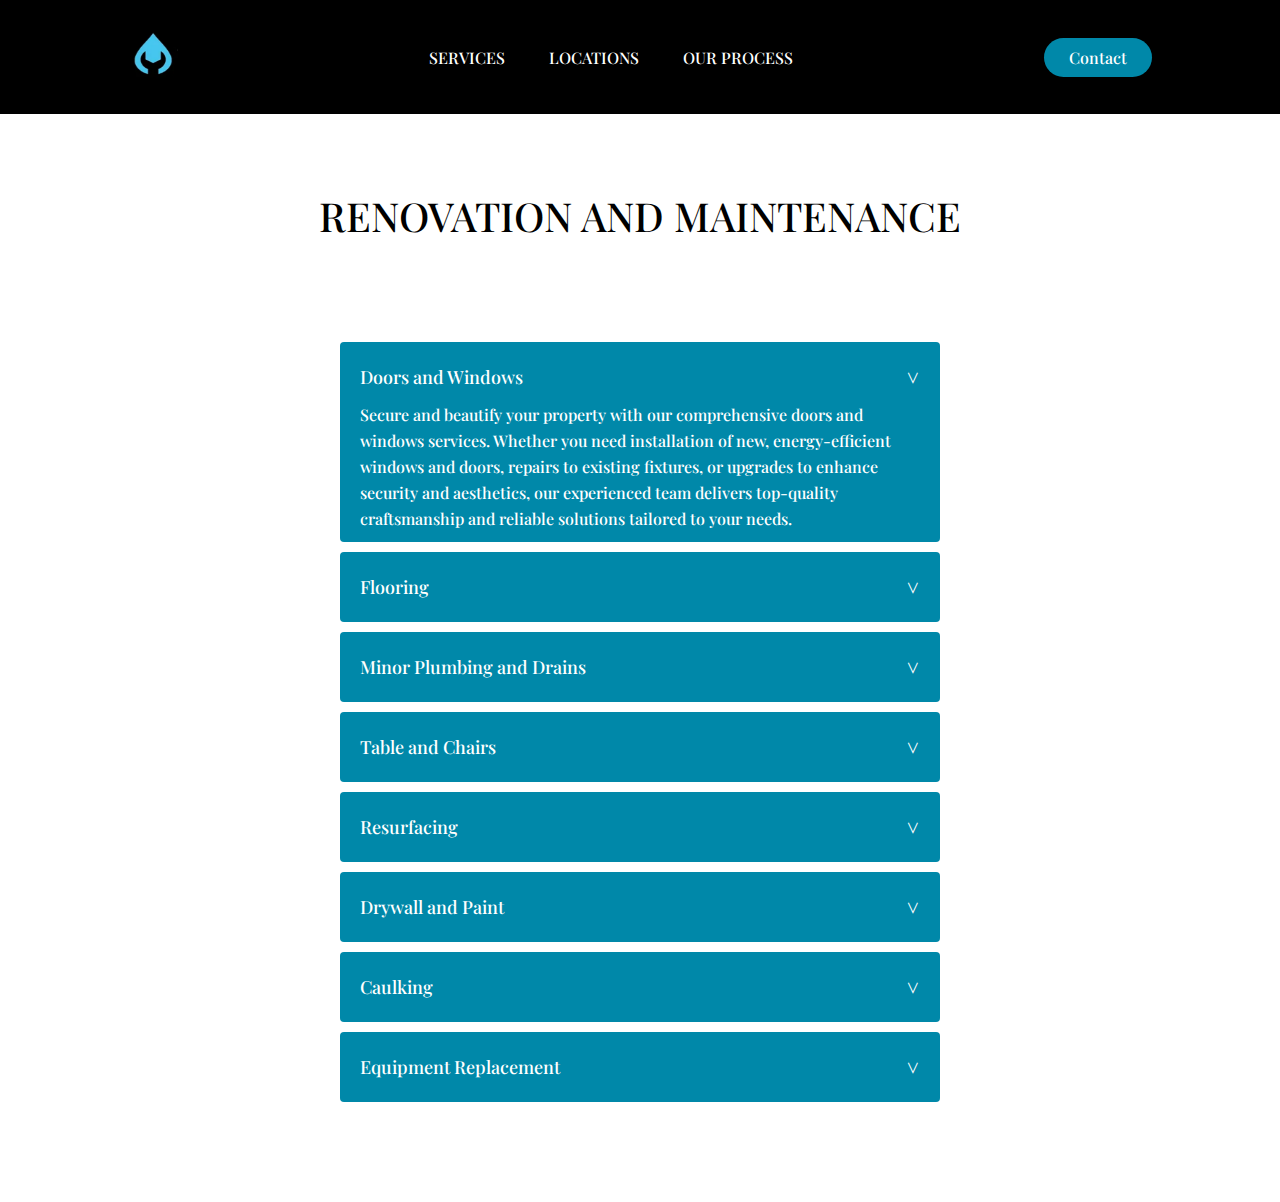
<file: services.html>
<!DOCTYPE html>
<html>
    <head>
        <meta charset="utf-8">
        <meta http-equiv="X-UA-Compatible" content="IE=edge">

        <title>On Time Restaurant Service</title>

        <meta name="description" content="">
        <meta name="viewport" content="width=device-width, initial-scale=1">
        <link rel="stylesheet" href="styles.css">
        <link rel="stylesheet" href="https://cdn.jsdelivr.net/npm/swiper@11/swiper-bundle.min.css">
        <link rel="stylesheet" href="https://cdnjs.cloudflare.com/ajax/libs/font-awesome/6.5.1/css/all.min.css">

</head>
<body>
    <header>
        <a href="index.html">
            <img class="logo" src="logo2.png" alt="logo">
        </a>
        <nav>
            <ul class="nav_links">
                
                <li><a href="services.html">SERVICES</a></li>
                <li><a href="index.html#location">LOCATIONS</a></li>
                <li><a href="index.html#process">OUR PROCESS</a></li>
            </ul>
        </nav>
        <a class="cta" href="index.html#contactInfoForm"><button>Contact</button></a>
    </header>
    

    <h1 class="servicesTitle">RENOVATION AND MAINTENANCE</h1>
    <div class="accordian">
       
        <ul id="accordianOption">
            <li>
                <label for="door">Doors and Windows <span>&#x3e;</span></label>
                <input type="radio" name="accordianthing" id="door" checked>
                <div class="content">
                    <p> Secure and beautify your property with our comprehensive doors and windows services. Whether you need installation of new, energy-efficient windows and doors, repairs to existing fixtures, or upgrades to enhance security and aesthetics, our experienced team delivers top-quality craftsmanship and reliable solutions tailored to your needs.</p>
                </div>
            </li>
            <li>
                <label for="flooring">Flooring<span>&#x3e;</span></label>
                <input type="radio" name="accordianthing" id="flooring" >
                <div class="content">
                    <p> Enhance the beauty and durability of your space with our expert flooring services. From hardwood floor installation to tile laying and repairs as well as trim installation and much more, we handle a wide range of flooring types. Our professionals ensure a seamless finish and meticulous attention to detail, transforming your interiors with precision and style.</p>
                </div>
            </li>
            <li>
                <label for="plumbing">Minor Plumbing and Drains<span>&#x3e;</span></label>
                <input type="radio" name="accordianthing" id="plumbing" >
                <div class="content">
                    <p> Experiencing leaks, drips, or clogs? We provides efficient minor plumbing repairs, including fixing faucets, unclogging drains, and replacing washers. Trust us for quick, reliable service that keeps your plumbing in perfect working order</p>
                </div>
            </li>
            
            <li>
                <label for="table">Table and Chairs<span>&#x3e;</span></label>
                <input type="radio" name="accordianthing" id="table" >
                <div class="content">
                    <p> Bring elegance and durability back to your furniture with our expert upholstery repair services. Specializing in painting and structural repairs, we meticulously address damage to frames and surfaces, ensuring each piece not only looks great but is also structurally sound. Trust our skilled team to enhance the longevity and appearance of your furniture with precision and care.</p>
                </div>
            </li>
            <li>
                <label for="resurfacing">Resurfacing<span>&#x3e;</span></label>
                <input type="radio" name="accordianthing" id="resurfacing" >
                <div class="content">
                    <p> Transform your surfaces and wood furnishings with our professional resurfacing and staining services. From countertops and cabinets to exquisite wood table staining, our experts deliver high-quality solutions that renew and enhance the appearance of your spaces. Utilizing the latest techniques and top-grade materials, we ensure a durable and beautiful finish that withstands the test of time. Elevate your interiors with our efficient and cost-effective resurfacing and wood staining services.</p>
                </div>
            </li>
            <li>
                <label for="drywall">Drywall and Paint<span>&#x3e;</span></label>
                <input type="radio" name="accordianthing" id="drywall" >
                <div class="content">
                    <p> Transform your interiors with our professional minor drywall installation and painting services. Specializing in small-scale drywall fitting, our team ensures seamless and smooth walls, ready for a vibrant new coat of paint. We offer expert color consultations and use only high-quality materials for both drywall and painting, ensuring durability and a flawless finish. Trust our skilled professionals to enhance your space with precision, efficiency, and style.</p>
                </div>
            </li>
            <li>
                <label for="caulking">Caulking<span>&#x3e;</span></label>
                <input type="radio" name="accordianthing" id="caulking" >
                <div class="content">
                    <p> Ensure your restaurant maintains top hygiene and efficiency standards with our professional caulking services. Our experts provide precise sealing for kitchens, bathrooms, bar areas, and dining spaces, preventing moisture and pest intrusion that can compromise your establishment. Ideal for enhancing both the durability and cleanliness of your environment, our caulking services help you meet health regulations and maintain a pristine appearance. Trust us for thorough, reliable caulking tailored to the unique needs of restaurants.</p>
                </div>
            </li>
            <li>
                <label for="fridge">Equipment Replacement<span>&#x3e;</span></label>
                <input type="radio" name="accordianthing" id="fridge" >
                <div class="content">
                    <p> Ensure your restaurant operates smoothly with our professional equipment replacement and repair services. Whether it's upgrading to the latest kitchen appliances, repairing existing cooking equipment, or installing state-of-the-art refrigeration systems, our experts guarantee seamless integration and minimal operational disruption. We specialize in both sourcing high-quality, durable equipment and providing meticulous repairs, tailored to the unique needs of your culinary environment. Trust us to maintain and enhance your operational capabilities with efficient, reliable equipment solutions.</p>
                </div>
            </li>

        </ul>
    </div>
    <script>
        document.addEventListener('DOMContentLoaded', function() {
            const locationLink = document.querySelector('a[href="#location"]');
            locationLink.addEventListener('click', scrollToSection);

            const processLink = document.querySelector('a[href="#process"]');
            processLink.addEventListener('click', scrollToSection);

            function scrollToSection(event) {
                event.preventDefault();
                const targetId = this.getAttribute('href').substring(1);
                const targetElement = document.getElementById(targetId);
                if (targetElement){
                    targetElement.scrollIntoView({behaviou:'smooth'});
                }
            }
        });
    </script>
</body>
</file>
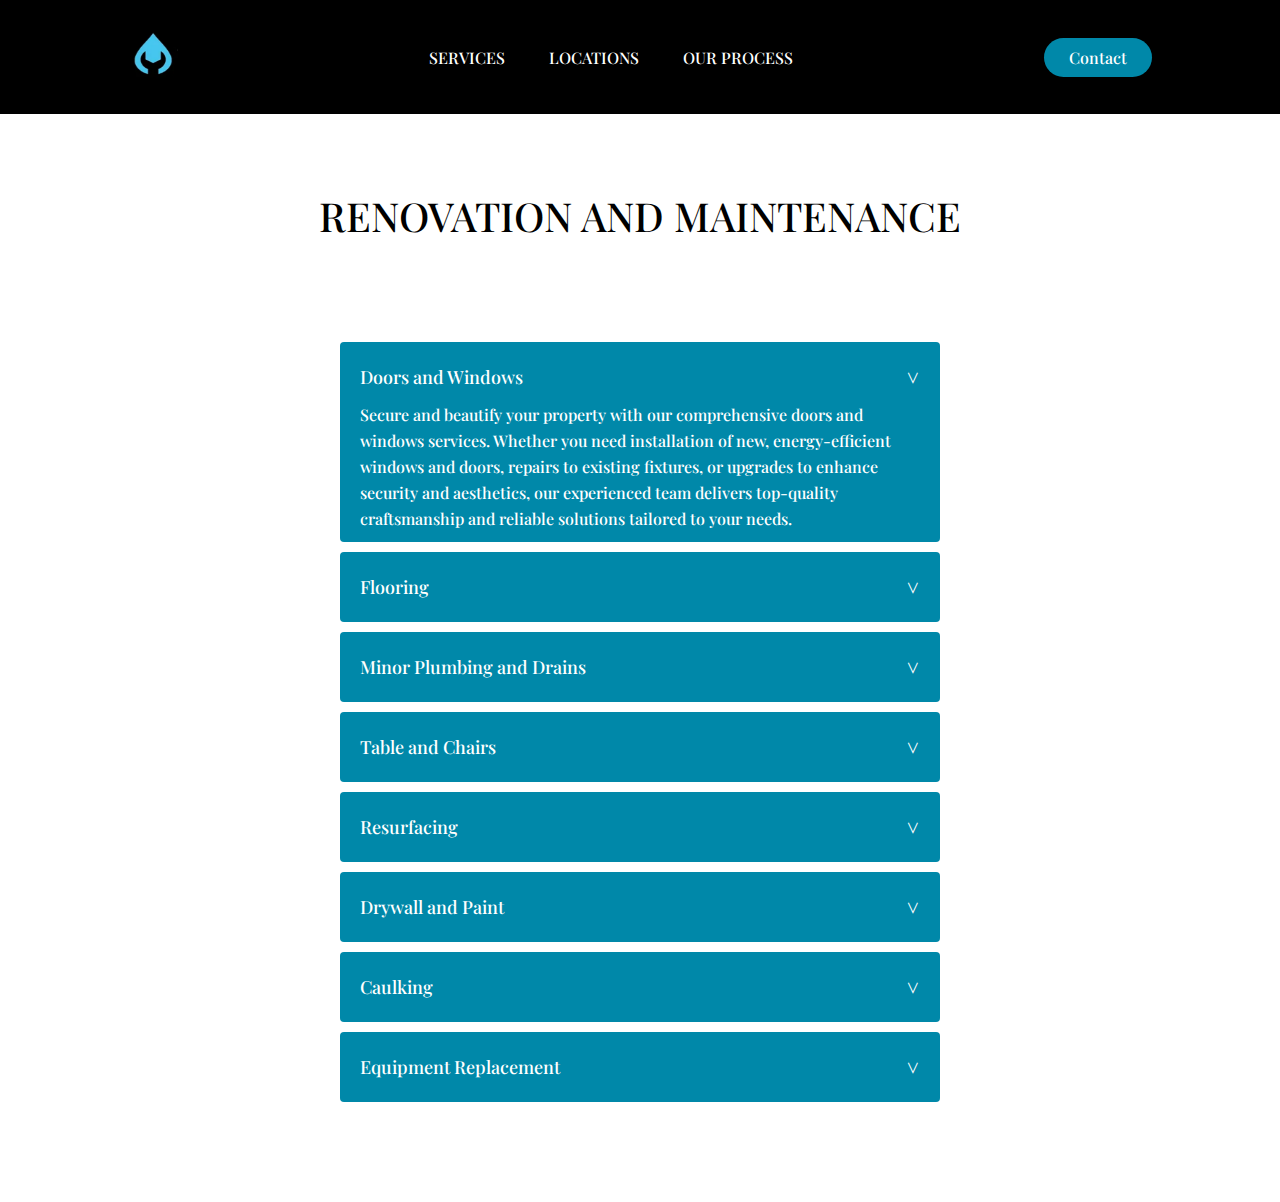
<file: html/services.html>
<!DOCTYPE html>
<html>
    <head>
        <meta charset="utf-8">
        <meta http-equiv="X-UA-Compatible" content="IE=edge">

        <title>On Time Restaurant Service</title>

        <meta name="description" content="">
        <meta name="viewport" content="width=device-width, initial-scale=1">
        <link rel="stylesheet" href="/css/styles.css">
        <link rel="stylesheet" href="https://cdn.jsdelivr.net/npm/swiper@11/swiper-bundle.min.css">
        <link rel="stylesheet" href="https://cdnjs.cloudflare.com/ajax/libs/font-awesome/6.5.1/css/all.min.css">

</head>
<body>
    <header>
        <a href="/html/index.html">
            <img class="logo" src="/logos/logo2.png" alt="logo">
        </a>
        <nav>
            <ul class="nav_links">
                
                <li><a href="/html/services.html">SERVICES</a></li>
                <li><a href="/html/index.html#location">LOCATIONS</a></li>
                <li><a href="/html/index.html#process">OUR PROCESS</a></li>
            </ul>
        </nav>
        <a class="cta" href="/html/index.html#contactInfoForm"><button>Contact</button></a>
    </header>
    

    <h1 class="servicesTitle">RENOVATION AND MAINTENANCE</h1>
    <div class="accordian">
       
        <ul id="accordianOption">
            <li>
                <label for="door">Doors and Windows <span>&#x3e;</span></label>
                <input type="radio" name="accordianthing" id="door" checked>
                <div class="content">
                    <p> Secure and beautify your property with our comprehensive doors and windows services. Whether you need installation of new, energy-efficient windows and doors, repairs to existing fixtures, or upgrades to enhance security and aesthetics, our experienced team delivers top-quality craftsmanship and reliable solutions tailored to your needs.</p>
                </div>
            </li>
            <li>
                <label for="flooring">Flooring<span>&#x3e;</span></label>
                <input type="radio" name="accordianthing" id="flooring" >
                <div class="content">
                    <p> Enhance the beauty and durability of your space with our expert flooring services. From hardwood floor installation to tile laying and repairs as well as trim installation and much more, we handle a wide range of flooring types. Our professionals ensure a seamless finish and meticulous attention to detail, transforming your interiors with precision and style.</p>
                </div>
            </li>
            <li>
                <label for="plumbing">Minor Plumbing and Drains<span>&#x3e;</span></label>
                <input type="radio" name="accordianthing" id="plumbing" >
                <div class="content">
                    <p> Experiencing leaks, drips, or clogs? Our skilled team provides efficient minor plumbing repairs, including fixing faucets, unclogging drains, and replacing washers. Trust us for quick, reliable service that keeps your plumbing in perfect working order</p>
                </div>
            </li>
            
            <li>
                <label for="table">Table and Chairs<span>&#x3e;</span></label>
                <input type="radio" name="accordianthing" id="table" >
                <div class="content">
                    <p> Bring elegance and durability back to your furniture with our expert upholstery repair services. Specializing in painting and structural repairs, we meticulously address damage to frames and surfaces, ensuring each piece not only looks great but is also structurally sound. Trust our skilled team to enhance the longevity and appearance of your furniture with precision and care.</p>
                </div>
            </li>
            <li>
                <label for="resurfacing">Resurfacing<span>&#x3e;</span></label>
                <input type="radio" name="accordianthing" id="resurfacing" >
                <div class="content">
                    <p> Transform your surfaces and wood furnishings with our professional resurfacing and staining services. From countertops and cabinets to exquisite wood table staining, our experts deliver high-quality solutions that renew and enhance the appearance of your spaces. Utilizing the latest techniques and top-grade materials, we ensure a durable and beautiful finish that withstands the test of time. Elevate your interiors with our efficient and cost-effective resurfacing and wood staining services.</p>
                </div>
            </li>
            <li>
                <label for="drywall">Drywall and Paint<span>&#x3e;</span></label>
                <input type="radio" name="accordianthing" id="drywall" >
                <div class="content">
                    <p> Transform your interiors with our professional minor drywall installation and painting services. Specializing in small-scale drywall fitting, our team ensures seamless and smooth walls, ready for a vibrant new coat of paint. We offer expert color consultations and use only high-quality materials for both drywall and painting, ensuring durability and a flawless finish. Trust our skilled professionals to enhance your space with precision, efficiency, and style.</p>
                </div>
            </li>
            <li>
                <label for="caulking">Caulking<span>&#x3e;</span></label>
                <input type="radio" name="accordianthing" id="caulking" >
                <div class="content">
                    <p> Ensure your restaurant maintains top hygiene and efficiency standards with our professional caulking services. Our experts provide precise sealing for kitchens, bathrooms, bar areas, and dining spaces, preventing moisture and pest intrusion that can compromise your establishment. Ideal for enhancing both the durability and cleanliness of your environment, our caulking services help you meet health regulations and maintain a pristine appearance. Trust us for thorough, reliable caulking tailored to the unique needs of restaurants.</p>
                </div>
            </li>
            <li>
                <label for="fridge">Equipment Replacement<span>&#x3e;</span></label>
                <input type="radio" name="accordianthing" id="fridge" >
                <div class="content">
                    <p> Ensure your restaurant operates smoothly with our professional equipment replacement and repair services. Whether it's upgrading to the latest kitchen appliances, repairing existing cooking equipment, or installing state-of-the-art refrigeration systems, our experts guarantee seamless integration and minimal operational disruption. We specialize in both sourcing high-quality, durable equipment and providing meticulous repairs, tailored to the unique needs of your culinary environment. Trust us to maintain and enhance your operational capabilities with efficient, reliable equipment solutions.</p>
                </div>
            </li>

        </ul>
    </div>
    <script>
        document.addEventListener('DOMContentLoaded', function() {
            const locationLink = document.querySelector('a[href="#location"]');
            locationLink.addEventListener('click', scrollToSection);

            const processLink = document.querySelector('a[href="#process"]');
            processLink.addEventListener('click', scrollToSection);

            function scrollToSection(event) {
                event.preventDefault();
                const targetId = this.getAttribute('href').substring(1);
                const targetElement = document.getElementById(targetId);
                if (targetElement){
                    targetElement.scrollIntoView({behaviou:'smooth'});
                }
            }
        });
    </script>
</body>
</file>
<file: styles.css>
@import url('https://fonts.googleapis.com/css2?family=Playfair+Display:ital,wght@0,400..900;1,400..900&display=swap');

* {
    box-sizing: border-box;
    margin: 0;
    padding: 0;
    background-color: transparent;
}

body {
    font-family: "Playfair Display", serif;
    font-size: 16px;
    background: white;
}

li, a, button {
    font-family: "Playfair Display", serif;
    font-weight: 500;
    font-size: 16px;
    color: #ffffff;
    text-decoration: none;
}


header {
    display: flex;
    justify-content: space-between;
    align-items: center;
    padding: 30px 10%;
    background-color: black;

}

.logo {
    cursor: pointer;
    height: 50px;
    width: 50px;

}
.nav_links {
    list-style: none;

}

.nav_links li {
    display: inline-block;
    padding: 0px 20px;

}

.nav_links li a {
    transition: all 0.3s ease 0s;
    text-decoration: none;

}

.nav_links li a:hover{
    color: #0088a9;
    text-decoration: underline;
}

button {
    padding: 9px 25px;
    
    background-color: rgba(0,136,169,1);
    border: none;
    border-radius: 50px;
    cursor: pointer;
    transition: all 0.3s ease 0s;
    text-align: center;
    line-height: normal;
    width: auto;
}

button:hover {
    background-color: white;
    color: black;

}

.kitchenImage {
    position: relative;
    width: 100%;
    min-height: 56.25vw;
    background-image: url('tools.jpeg');
    background-size: cover;
    background-attachment: scroll;
    background-position: center;
    display: flex;
    justify-content: center;
    align-items: center;

}

.dark-overlay {
    position: absolute;
    top: 0;
    left: 0;
    width: 100%;
    height: 100%;
    background-color: rgba(0,0,0,0.6);
    z-index: 1;
}
.darker-overlay {
    position: absolute;
    top: 0;
    left: 0;
    width: 100%;
    height: 100%;
    background-color: rgba(0,0,0,0.8);
    z-index: 1;
    border-radius: 15px;
}

.view-more-button{
    
    display: inline-flex;
    align-items: center;
    justify-content: center;
    min-width: 130px;
    min-height: 60px;
    padding: 0;
    background-color: transparent;
    color: #ffffff;
    text-decoration: none;
    border: 3px solid white;
    cursor: pointer;
    transition: background-color 0.3s ease;
    white-space: nowrap;
    z-index: 2;
}

.view-more-button:hover{
    background-color: rgba(0,136,169,0.8);
}

.container{
    
    width: 90%;
    padding: 20px;
    margin: 50px auto;
    display: flex;
    flex-direction: row;
    justify-content: center;
}

.imagecontainer {
    width: 90%;
    padding: 20px;
    margin: 35px auto;
    display: flex;
    flex-direction: row;
    justify-content: center;
    gap: 30px;
    background-color: transparent;

}

.box {
    width: 250px;
    margin: 0 10px;
    box-shadow: 0 0 20px rgba(0,0,0,0.1);
    transition: 1s;
}

.box img{
    background-color: black;
    display: block;
    width: 100%;
    border-radius: 5px;
}


.box:hover {
    transform: scale(1.3);
    z-index:2;
}

.header-1 {
    
    display: flex;
    justify-content: center;
    align-items: center;
    height: 200px;
    font-family: "Playfair Display", serif;
    font-weight: 500;
    font-size: 16px;
    color: black;
    text-decoration: none;
    
}

.what-we-do {
    display: flex;
    justify-content: center;
    align-items: center;
    height: 500px;
    font-family: "Playfair Display", serif;
    font-weight: 500;
    font-size: 16px;
    background-color: white;
    
    width: 100%;
}

.header-2 {
    flex: 1;
    padding-left: 55px;
    padding-right: 50px;
    font-size: 30px;
    background-color: white;
    color: black;
    max-width: 10%;
}

.writing {
    padding-left: 65px;
    padding-right: 55px;
    background-color: transparent;
    font-size: 20px;
    color: black;
    flex: 3;
}

.map {
    width: 100%;
    height: 100vh;
    display: flex;
    align-items: center;
    justify-content: center;
    flex-direction: column;
    background-color: white;
    color: white;
}

h1 {
    font-family: "Playfair Display", serif;
    font-weight: 500;
    font-size: 40px;
    color: black;
    background-color: white;
    margin-bottom: 60px;
}


iframe {
    width: 80%;
    height: 500px;
    filter: invert();
}

section .contactInfoSection{
    position: relative;
    justify-content: center;
    display: flex;
    align-items: center;
    min-height: 100vh;
    padding:50px;
    width: 500px;
    background-color: black;
}

section::before {
    content: '';
    position: absolute;
    top: 0;
    left: 0;
    width: 50%;
    height: 0%;
    background: black;
}

section .container2{
    padding-left: 10%;
    position: relative;
    min-width: 1000px;
    max-width: 80%;
    min-height: 550px;
    display: flex;
    z-index: 1000px;
    color: transparent;
    background: transparent;
}

section .container2 .contactinfo {
    position: absolute;
    top: 40px;
    width: 350px;
    height: calc(100% - 80px);
    background:lightgray;
    z-index: 1;
    padding: 40px;
    padding-bottom: 0;
    
    display: flex;
    flex-direction: column;
    justify-content: space-between;
    box-shadow: 0 20px 20px rgba(0,0,0,0.2);
    

    
}

section .container2 .contactinfo h2 {
    color: black;
    font-size: 24px;
    font-weight: 500;
    background-color: lightgray;
    
}

section .container2 .contactinfo .info {
    position: relative;
    margin: 20px 0;
    background-color: lightgray;
    color: lightgray;
}

section .container2 .contactinfo .info li {
    position: relative;
    list-style: none;
    display: flex;
    margin: 20px 0;
    cursor: pointer;
    align-items: flex-start;
    background-color: lightgray;
    color: lightgray;
}

section .container2 .contactinfo .info li span:nth-child(1) {
    width: 30px;
    min-width: 30px;
    background-color: transparent;
    color: transparent;
}

section .container2 .contactinfo .info li :nth-child(1) img {
    max-width: 30px;
    max-height: 25px;
    
    opacity: 0.5;
    background-color: transparent;
    color: transparent;
}

section .container2 .contactinfo .info li :nth-child(2) img {
    color: transparent;
    margin-left: 10px;
    font-weight: 300;
    opacity: 0.5;
    background-color: transparent;

}
section .container2 .contactinfo .info li:last-child {
    margin-bottom: 0; /* Removes extra space at the bottom if needed */
}

section .container2 .contactinfo .info li:hover :nth-child(1) img,
section .container2 .contactinfo .info li:hover :nth-child(2) {
    opacity: 1;
}

section .container2 .contactinfo .sci {
    position: relative;
    display: flex;
    background-color: lightgray;
    color: lightgray;
}



section .container2 .contactinfo span {
    background-color: transparent;
    color: black;
}

section .container2 .contactinfo .sci li {
    list-style: none;
    margin-right: 15px;
}

section .container2 .contactinfo li a {
    text-decoration: none;
    background-color: white;
    color: black;
}

section .container2 .contactForm{
    position: absolute;
    padding: 70px 50px;
    background: white;
    margin-left: 150px;
    padding-left: 250px;
    width: calc(100% - 150px);
    height: 100%;
    box-shadow: 0 50px 50px rgba(0,0,0,0.5);
}

section .container2 .contactForm h2 {
    color: black;
    font-size: 24px;
    font-weight: 500;
    background-color: white;
}

section .container2 .contactForm formBox {
    position:relative;
    display: flex;
    justify-content: space-between;
    flex-wrap: wrap;
    padding-top: 20px;
    background-color: white;
    color: white;

}

section .container2 .contactForm .formBox, .inputBox{
    position: relative;
    margin: 0 0 35px 0;
    background-color: white;
    color: white;
}
section .container2 .contactForm .formBox, .inputBox input {
    width: 100%;
    padding: 5px 0;
    background-color: white; /* Ensure the background is white */
    color: white; /* Change text color to black */
    font-size: 18px;
    font-weight: 300;
    border: none;
    border-bottom: 1px solid #777; /* Keeping the underline for aesthetics */
    outline: none;
}

/* Placeholder/Label Span Style Adjustments */
section .container2 .contactForm .formBox .inputBox span {
    position: absolute;
    left: 0;
    padding: 10px 0;
    font-size: 18px;
    color: black; /* Make placeholder text black */
    transition: 0.5s;
    pointer-events: none;
    background-color: transparent;
}

/* Floating label effect when input is focused (if needed) */
section .container2 .contactForm .formBox .inputBox input:focus + span,
section .container2 .contactForm .formBox .inputBox input:valid + span {
    transform: translateY(-20px);
    font-size: 12px;
    color: #0088a9;
}



section .container2 .contactForm .formBox, .inputBox.w50 {
    width: 47%;
    background-color: white;
    color: white;

}
section .container2 .contactForm .formBox .inputBox.w100 textarea {
    background-color: white; /* Ensures the textarea background is white */
    color: black; /* Ensures text color inside the textarea is black for readability */
    /* Additional styles for the textarea */
    resize: none;
    border: 1px solid #777; /* Example border */
    padding: 10px; /* Padding inside the textarea */
    font-size: 16px; /* Font size for text inside the textarea */
    width: 100%; /* Ensure it takes the full width of its container */
    box-sizing: border-box; /* Makes sure padding and border are included in the total width and height */
}


section .container2 .contactForm .formBox, .inputBox input {
    width: 100%;
    padding: 5px 0;
    
    background-color: white;
    color: gray;
    font-size: 18px;
    font-weight: 300;
    
    border: none;
    border-bottom: 1px solid #777;
    outline: none;
}

section .container2 .contactForm .formBox .inputBox button {
    position: relative;
    height: 36px;
    cursor: pointer; /* Changes the cursor to a pointer to indicate it's clickable */
    background-color: #0088a9; /* Sets the button's background color */
    color: white; /* Sets the text color inside the button */
    border: none; /* Removes any default border */
    max-width: 150px; /* Sets a maximum width for the button */
    height: 100%;
    width: 125%; /* Ensures the button expands to the full width of its container */
    padding: 12px; /* Adds some padding inside the button for better visual appearance */
    font-size: 16px; /* Adjusts the font size inside the button */
    border-radius: 5px; /* Optional: Rounds the corners of the button */
    line-height: normal;
    text-align: center; /* Ensures the text is centered within the button */
    display: block; /* Makes the button a block element to utilize width properly */
    margin: 0 auto; /* Centers the button horizontally in its container */
    transition: background-color 0.3s, color 0.3s; /* Smooth transition for hover effects */
    
}

section .container2 .contactForm .formBox .inputBox input[type="submit"]:hover {
    background-color: #007B92; /* Darker shade of the original color for hover effect */
    color: pink; /* Changes the text color to pink on hover */
}

.section-header {
    text-align: center;
    margin-top: 100px;
    margin-bottom: 100px;
    background-color: white;
}

.section-header .title {
    font-size: 35px;
    font-weight: 600;
    text-transform: capitalize;
    color: black;
    background-color: white;
    line-height: 1.2;
}

.testimonials {
    padding: 100px 0;
    margin: 50px;

}

.testimonials-item{
    background-color: lightgray;
    max-width: 45%;
    padding: 30px;
    
    
    margin: 15px auto;
    border-radius: 50px;
    z-index: 3;
    vertical-align: middle;
    box-sizing: border-box;
}

.testimonials-item info{
    display: flex;
    align-items: center;
}

.testimonials-item img {
    max-width: 80px;
    
    border-radius: 50%;
    margin-right: 20px;
    vertical-align: middle;
}

.testimonials-item .name{
    font-size: 24px;
    text-transform: capitalize;
    font-weight: 600;
    color: black;
    line-height: 1.2;
}

.testimonials-item .job{
    text-transform: capitalize;
    color: black;

}

.testimonials-item p{
    margin-top: 20px;
    color: black;
}

.testimonials-item .rating{
    margin-top: 15px;
    font-size: 14px;
    color: black;
}

.js-testimonials-slider{
    padding-left: 20px;
    padding-right: 20px;
    margin: auto;
    max-width: 90%;
}
.content {
    color: black;
}



.accordian {
    background-color: white;
}

#accordianOption {
    margin: 100px auto;
    width: 600px;

}

#accordianOption li{
    list-style:none;
    width: 100%;
    margin-bottom: 10px;
    background-color: #0088a9;
    padding: 10px;
    border-radius: 4px;
}

#accordianOption li label{
    padding: 10px;
    display: flex;
    align-items: center;
    justify-content: space-between;
    font-size: 18px;
    font-weight: 500;
    cursor: pointer;
    color: white;
}

#accordianOption li label span{
    transform: rotate(90deg);
    font-size: 22px;
    color: white;
}

#accordianOption label + input[type="radio"]{
    display: none;

}

#accordianOption .content {
    padding: 0 10px;
    line-height: 26px;
    max-height: 0;
    overflow: hidden;
    transition: max-height 0.5s;
    color: #ffffff;
}

#accordianOption label + input[type="radio"]:checked + .content {
    max-height: 400px;

}

.servicesTitle {
    width: 100%;
    text-align: center;
    padding-top: 75px;
}
body { font-family: sans-serif; }
    .cards-container {
        
        width: 90%;
        padding: 20px;
        margin: 35px auto;
        display: flex;
        flex-wrap: wrap;
        justify-content: center;
        gap: 30px;
        background-color: transparent;
    }

    .introText {
        font-size: xx-large;
        width: 100%;
        height: 725px;
        display: flex;
        justify-content: center;
        align-items: center;
    }
	.scene {
  		width: 300px;
  		height: 360px;
  		perspective: 600px;
        border-radius: 15px;
        
	}
	
	.card {
  		width: 100%;
  		height: 100%;
  		position: relative;
  		transition: transform 1s;
  		transform-style: preserve-3d;
        border-radius: 15px;
        width: 90%;
        padding: 20px;
        margin: 35px auto;
        display: flex;
        flex-direction: row;
        justify-content: center;
        gap: 30px;
        background-color: transparent;
        
	}
	
	.card__face {
  		position: absolute;
  		height: 100%;
  		width: 100%;
  		backface-visibility: hidden;
        border-radius: 15px;
	}
	
	.card__face--front {
  		background: red;
        background-image: url('bathroom.jpg');
        background-size: contain;
        background-position: center;
        display: flex;
        justify-content: center;
        align-items: center;
        

	}

	.card__face--back {
  		background: white;
        background-image: url('restaurant1.jpeg');
        background-size: contain;
        color: white;
        border-radius: 15px;
        background-position: center;
        display: flex;
        justify-content: center;
        align-items: center;
  		transform: rotateY( 180deg );
	}

    .card__face card__face--back{
        color: white;
        border-radius: 15px;
    }
	
	.card.is-flipped {
  		transform: rotateY(180deg);
	}

    .backcontent {
        z-index: 2; /* Ensures the text content is above the overlay */
        position: relative; /* This can help in more complex layouts */
    }
    @font-face {
        font-family: 'comeback';
        src: url('tough2.otf');
    }
    .intro {
        width: 100%;
        height: 650px;
        font-family: 'comeback';
        display: flex;
        align-items: center;
        justify-content: center;
        flex-direction: column;
        
    }

    .intro h1 {
        font-size: 80px;
        font-family: 'comeback';
        text-align: center;
        text-shadow: 0 15px 25px rgba(0,136,169,0.9);
    }

    .intro p{
        text-align: center;
        text-wrap: true;
        font-size: 24px;
        width : 75%;
    }

.image-container{
    display: flex;
    align-items: flex-start;
    flex-direction: row-reverse;
    justify-content: space-between;
    width: 100%;
    float: right;
    position: relative;
    background-color:black;
    height: 800px;
    padding: 40px;
    
    
}

.image-container-header {
    display: flex;
    justify-content: center;
    align-items: center;
    height: 200px;
    font-family: "Playfair Display", serif;
    font-weight: 500;
    font-size: 25px;
    color: white;
    text-decoration: none;
    background-color: black;

}

.image-grid {
    display: grid;
    float: right;
    grid-template-columns: repeat(2,250px);
    gap: 10px;
    margin-left: auto;
    margin-right: 70px;
    width: auto;
    padding: 20px;
    
}

.image-grid img {
    width: 100%;
    height: auto;
    border-radius: 10%;
    
    
}
@font-face {
    font-family: 'mont';
    src: url('montserrat.ttf');
}
.text {
    text-align: center;
    width: 50%;
    padding: 20px;
    align-self: right;
    padding-top: 300px;
    padding-left: 50px;
    padding-right: 0px;
    color: white;
    text-shadow: #ffffff;
}

.what-we-do-text {
    font-size: 23px;
    padding-bottom: 3000px;
    font-family: 'mont'
}


.image-container-left {
    display: flex;
    align-items: flex-start;
    flex-direction: row-reverse;
    justify-content: space-between;
    width: 100%;
    float: right;
    position: relative;
    background-color:white;
    height: 800px;
    padding: 40px;
    
    
}



.image-grid-left {
    display: grid;
    float: right;
    grid-template-columns: repeat(2,250px);
    gap: 10px;
    margin-left: auto;
    margin-right: 70px;
    width: auto;
    padding: 20px;
    
}

.image-grid-left img {
    width: 100%;
    height: auto;
    border-radius: 10%;
    
}
.text-left {
    text-align: center;
    width: 50%;
    padding: 20px;
    align-self: right;
    padding-top: 300px;
    padding-left: 50px;
    padding-right: 0px;
    color: black;
    text-shadow: #ffffff;
}


.what-we-do-text-left {
    font-size: 23px;
    padding-bottom: 3000px;
    font-family: 'mont'
}
/* Base styles included in your initial CSS outside of any media query are applied universally */

/* Styles specific to tablet devices */
@media (max-width: 768px) {
    body {
        font-size: 14px;  /* Smaller font size for smaller screens */
    }

    .nav_links li {
        padding: 0 10px;  /* Less padding for navigation links */
    }

    .nav_links li a, li, a, button {
        font-size: 14px;  /* Smaller font size for navigation links and buttons */
    }

    .header-1, .what-we-do {
        font-size: 14px;  /* Smaller font size for headers */
    }

    .container, .imagecontainer {
        flex-direction: column;  /* Stack elements vertically instead of horizontally */
        padding: 10px;  /* Less padding */
    }

    .box, .image-grid img, .image-grid-left img {
        width: 100%;  /* Full width for better use of space */
    }

    .box:hover {
        transform: scale(1);  /* Disable scaling effect */
    }
    
    .section .container2 .contactForm {
        margin-left: 0;
        padding-left: 20px;
        width: 100%;  /* Full width form */
    }
}

/* Styles specific to mobile devices */
@media (max-width: 480px) {
    header {
        flex-direction: column;
        padding: 20px;  /* More compact header */
    }

    .logo, .nav_links, .button {
        width: 100%;  /* Full width */
        text-align: center;  /* Center alignment */
        margin-top: 10px;  /* Spacing between items */
    }

    .nav_links li {
        padding: 0;  /* No padding */
    }

    .button {
        font-size: 12px;  /* Smaller buttons */
    }

    .intro h1 {
        font-size: 40px;  /* Smaller main title */
    }

    .intro p {
        font-size: 18px;  /* Smaller text */
    }
}

.client-wrap *{
    padding: 0;
    margin: 0;
    box-sizing: border-box;

}
.client-wrap body{
    width: 100%;
    height: 100vh;
    display: grid;
    place-items: center;
    background-color: #f5f5f5;
    font-family: 'Times New Roman', Times, serif;

}

.client-wrap {
    width: 100%;
    height: auto;
    text-align: center;
}

.client-wrap h1{
    font-size: 30px;
    color: black;

}

.client-wrap hr {
    width: 15%;
    height: 5px;
    border: none;
    background: #007B92;
    margin: auto;
    margin-top: 30px;
    margin-bottom: 30px;

}

.client-in {
    width: 100%;
    height: auto;
}

.client-in ul {
    padding: 0;
    margin: 0;
}

.client-in ul li {
    list-style: none;
    display: inline-block;
    justify-content: center;
    align-items: center;
    padding: 20px;
    width: 15%;
    min-height: 50px;
    position: relative;
    overflow: hidden;
    cursor: pointer;
}
.client-in ul li img {
    max-width: 100%;
    max-height: 100%;
    
}
</file>
<file: css/styles.css>
@import url('https://fonts.googleapis.com/css2?family=Playfair+Display:ital,wght@0,400..900;1,400..900&display=swap');

* {
    box-sizing: border-box;
    margin: 0;
    padding: 0;
    background-color: transparent;
}

body {
    font-family: "Playfair Display", serif;
    font-size: 16px;
    background: white;
}

li, a, button {
    font-family: "Playfair Display", serif;
    font-weight: 500;
    font-size: 16px;
    color: #ffffff;
    text-decoration: none;
}


header {
    display: flex;
    justify-content: space-between;
    align-items: center;
    padding: 30px 10%;
    background-color: black;

}

.logo {
    cursor: pointer;
    height: 50px;
    width: 50px;

}
.nav_links {
    list-style: none;

}

.nav_links li {
    display: inline-block;
    padding: 0px 20px;

}

.nav_links li a {
    transition: all 0.3s ease 0s;
    text-decoration: none;

}

.nav_links li a:hover{
    color: #0088a9;
    text-decoration: underline;
}

button {
    padding: 9px 25px;
    
    background-color: rgba(0,136,169,1);
    border: none;
    border-radius: 50px;
    cursor: pointer;
    transition: all 0.3s ease 0s;
    text-align: center;
    line-height: normal;
    width: auto;
}

button:hover {
    background-color: white;
    color: black;

}

.kitchenImage {
    position: relative;
    width: 100%;
    min-height: 56.25vw;
    background-image: url('/pictures/tools.jpeg');
    background-size: cover;
    background-attachment: scroll;
    background-position: center;
    display: flex;
    justify-content: center;
    align-items: center;

}

.dark-overlay {
    position: absolute;
    top: 0;
    left: 0;
    width: 100%;
    height: 100%;
    background-color: rgba(0,0,0,0.6);
    z-index: 1;
}
.darker-overlay {
    position: absolute;
    top: 0;
    left: 0;
    width: 100%;
    height: 100%;
    background-color: rgba(0,0,0,0.8);
    z-index: 1;
    border-radius: 15px;
}

.view-more-button{
    
    display: inline-flex;
    align-items: center;
    justify-content: center;
    min-width: 130px;
    min-height: 60px;
    padding: 0;
    background-color: transparent;
    color: #ffffff;
    text-decoration: none;
    border: 3px solid white;
    cursor: pointer;
    transition: background-color 0.3s ease;
    white-space: nowrap;
    z-index: 2;
}

.view-more-button:hover{
    background-color: rgba(0,136,169,0.8);
}

.container{
    
    width: 90%;
    padding: 20px;
    margin: 50px auto;
    display: flex;
    flex-direction: row;
    justify-content: center;
}

.imagecontainer {
    width: 90%;
    padding: 20px;
    margin: 35px auto;
    display: flex;
    flex-direction: row;
    justify-content: center;
    gap: 30px;
    background-color: transparent;

}

.box {
    width: 250px;
    margin: 0 10px;
    box-shadow: 0 0 20px rgba(0,0,0,0.1);
    transition: 1s;
}

.box img{
    background-color: black;
    display: block;
    width: 100%;
    border-radius: 5px;
}


.box:hover {
    transform: scale(1.3);
    z-index:2;
}

.header-1 {
    
    display: flex;
    justify-content: center;
    align-items: center;
    height: 200px;
    font-family: "Playfair Display", serif;
    font-weight: 500;
    font-size: 16px;
    color: black;
    text-decoration: none;
    
}

.what-we-do {
    display: flex;
    justify-content: center;
    align-items: center;
    height: 500px;
    font-family: "Playfair Display", serif;
    font-weight: 500;
    font-size: 16px;
    background-color: white;
    
    width: 100%;
}

.header-2 {
    flex: 1;
    padding-left: 55px;
    padding-right: 50px;
    font-size: 30px;
    background-color: white;
    color: black;
    max-width: 10%;
}

.writing {
    padding-left: 65px;
    padding-right: 55px;
    background-color: transparent;
    font-size: 20px;
    color: black;
    flex: 3;
}

.map {
    width: 100%;
    height: 100vh;
    display: flex;
    align-items: center;
    justify-content: center;
    flex-direction: column;
    background-color: white;
    color: white;
}

h1 {
    font-family: "Playfair Display", serif;
    font-weight: 500;
    font-size: 40px;
    color: black;
    background-color: white;
    margin-bottom: 60px;
}


iframe {
    width: 80%;
    height: 500px;
    filter: invert();
}

section .contactInfoSection{
    position: relative;
    justify-content: center;
    display: flex;
    align-items: center;
    min-height: 100vh;
    padding:50px;
    width: 500px;
    background-color: black;
}

section::before {
    content: '';
    position: absolute;
    top: 0;
    left: 0;
    width: 50%;
    height: 0%;
    background: black;
}

section .container2{
    padding-left: 10%;
    position: relative;
    min-width: 1000px;
    max-width: 80%;
    min-height: 550px;
    display: flex;
    z-index: 1000px;
    color: transparent;
    background: transparent;
}

section .container2 .contactinfo {
    position: absolute;
    top: 40px;
    width: 350px;
    height: calc(100% - 80px);
    background:lightgray;
    z-index: 1;
    padding: 40px;
    padding-bottom: 0;
    
    display: flex;
    flex-direction: column;
    justify-content: space-between;
    box-shadow: 0 20px 20px rgba(0,0,0,0.2);
    

    
}

section .container2 .contactinfo h2 {
    color: black;
    font-size: 24px;
    font-weight: 500;
    background-color: lightgray;
    
}

section .container2 .contactinfo .info {
    position: relative;
    margin: 20px 0;
    background-color: lightgray;
    color: lightgray;
}

section .container2 .contactinfo .info li {
    position: relative;
    list-style: none;
    display: flex;
    margin: 20px 0;
    cursor: pointer;
    align-items: flex-start;
    background-color: lightgray;
    color: lightgray;
}

section .container2 .contactinfo .info li span:nth-child(1) {
    width: 30px;
    min-width: 30px;
    background-color: transparent;
    color: transparent;
}

section .container2 .contactinfo .info li :nth-child(1) img {
    max-width: 30px;
    max-height: 25px;
    
    opacity: 0.5;
    background-color: transparent;
    color: transparent;
}

section .container2 .contactinfo .info li :nth-child(2) img {
    color: transparent;
    margin-left: 10px;
    font-weight: 300;
    opacity: 0.5;
    background-color: transparent;

}
section .container2 .contactinfo .info li:last-child {
    margin-bottom: 0; /* Removes extra space at the bottom if needed */
}

section .container2 .contactinfo .info li:hover :nth-child(1) img,
section .container2 .contactinfo .info li:hover :nth-child(2) {
    opacity: 1;
}

section .container2 .contactinfo .sci {
    position: relative;
    display: flex;
    background-color: lightgray;
    color: lightgray;
}



section .container2 .contactinfo span {
    background-color: transparent;
    color: black;
}

section .container2 .contactinfo .sci li {
    list-style: none;
    margin-right: 15px;
}

section .container2 .contactinfo li a {
    text-decoration: none;
    background-color: white;
    color: black;
}

section .container2 .contactForm{
    position: absolute;
    padding: 70px 50px;
    background: white;
    margin-left: 150px;
    padding-left: 250px;
    width: calc(100% - 150px);
    height: 100%;
    box-shadow: 0 50px 50px rgba(0,0,0,0.5);
}

section .container2 .contactForm h2 {
    color: black;
    font-size: 24px;
    font-weight: 500;
    background-color: white;
}

section .container2 .contactForm formBox {
    position:relative;
    display: flex;
    justify-content: space-between;
    flex-wrap: wrap;
    padding-top: 20px;
    background-color: white;
    color: white;

}

section .container2 .contactForm .formBox, .inputBox{
    position: relative;
    margin: 0 0 35px 0;
    background-color: white;
    color: white;
}
section .container2 .contactForm .formBox, .inputBox input {
    width: 100%;
    padding: 5px 0;
    background-color: white; /* Ensure the background is white */
    color: white; /* Change text color to black */
    font-size: 18px;
    font-weight: 300;
    border: none;
    border-bottom: 1px solid #777; /* Keeping the underline for aesthetics */
    outline: none;
}

/* Placeholder/Label Span Style Adjustments */
section .container2 .contactForm .formBox .inputBox span {
    position: absolute;
    left: 0;
    padding: 10px 0;
    font-size: 18px;
    color: black; /* Make placeholder text black */
    transition: 0.5s;
    pointer-events: none;
    background-color: transparent;
}

/* Floating label effect when input is focused (if needed) */
section .container2 .contactForm .formBox .inputBox input:focus + span,
section .container2 .contactForm .formBox .inputBox input:valid + span {
    transform: translateY(-20px);
    font-size: 12px;
    color: #0088a9;
}



section .container2 .contactForm .formBox, .inputBox.w50 {
    width: 47%;
    background-color: white;
    color: white;

}
section .container2 .contactForm .formBox .inputBox.w100 textarea {
    background-color: white; /* Ensures the textarea background is white */
    color: black; /* Ensures text color inside the textarea is black for readability */
    /* Additional styles for the textarea */
    resize: none;
    border: 1px solid #777; /* Example border */
    padding: 10px; /* Padding inside the textarea */
    font-size: 16px; /* Font size for text inside the textarea */
    width: 100%; /* Ensure it takes the full width of its container */
    box-sizing: border-box; /* Makes sure padding and border are included in the total width and height */
}


section .container2 .contactForm .formBox, .inputBox input {
    width: 100%;
    padding: 5px 0;
    
    background-color: white;
    color: gray;
    font-size: 18px;
    font-weight: 300;
    
    border: none;
    border-bottom: 1px solid #777;
    outline: none;
}

section .container2 .contactForm .formBox .inputBox button {
    position: relative;
    height: 36px;
    cursor: pointer; /* Changes the cursor to a pointer to indicate it's clickable */
    background-color: #0088a9; /* Sets the button's background color */
    color: white; /* Sets the text color inside the button */
    border: none; /* Removes any default border */
    max-width: 150px; /* Sets a maximum width for the button */
    height: 100%;
    width: 125%; /* Ensures the button expands to the full width of its container */
    padding: 12px; /* Adds some padding inside the button for better visual appearance */
    font-size: 16px; /* Adjusts the font size inside the button */
    border-radius: 5px; /* Optional: Rounds the corners of the button */
    line-height: normal;
    text-align: center; /* Ensures the text is centered within the button */
    display: block; /* Makes the button a block element to utilize width properly */
    margin: 0 auto; /* Centers the button horizontally in its container */
    transition: background-color 0.3s, color 0.3s; /* Smooth transition for hover effects */
    
}

section .container2 .contactForm .formBox .inputBox input[type="submit"]:hover {
    background-color: #007B92; /* Darker shade of the original color for hover effect */
    color: pink; /* Changes the text color to pink on hover */
}

.section-header {
    text-align: center;
    margin-top: 100px;
    margin-bottom: 100px;
    background-color: white;
}

.section-header .title {
    font-size: 35px;
    font-weight: 600;
    text-transform: capitalize;
    color: black;
    background-color: white;
    line-height: 1.2;
}

.testimonials {
    padding: 100px 0;
    margin: 50px;

}

.testimonials-item{
    background-color: lightgray;
    max-width: 45%;
    padding: 30px;
    
    
    margin: 15px auto;
    border-radius: 50px;
    z-index: 3;
    vertical-align: middle;
    box-sizing: border-box;
}

.testimonials-item info{
    display: flex;
    align-items: center;
}

.testimonials-item img {
    max-width: 80px;
    
    border-radius: 50%;
    margin-right: 20px;
    vertical-align: middle;
}

.testimonials-item .name{
    font-size: 24px;
    text-transform: capitalize;
    font-weight: 600;
    color: black;
    line-height: 1.2;
}

.testimonials-item .job{
    text-transform: capitalize;
    color: black;

}

.testimonials-item p{
    margin-top: 20px;
    color: black;
}

.testimonials-item .rating{
    margin-top: 15px;
    font-size: 14px;
    color: black;
}

.js-testimonials-slider{
    padding-left: 20px;
    padding-right: 20px;
    margin: auto;
    max-width: 90%;
}
.content {
    color: black;
}



.accordian {
    background-color: white;
}

#accordianOption {
    margin: 100px auto;
    width: 600px;

}

#accordianOption li{
    list-style:none;
    width: 100%;
    margin-bottom: 10px;
    background-color: #0088a9;
    padding: 10px;
    border-radius: 4px;
}

#accordianOption li label{
    padding: 10px;
    display: flex;
    align-items: center;
    justify-content: space-between;
    font-size: 18px;
    font-weight: 500;
    cursor: pointer;
    color: white;
}

#accordianOption li label span{
    transform: rotate(90deg);
    font-size: 22px;
    color: white;
}

#accordianOption label + input[type="radio"]{
    display: none;

}

#accordianOption .content {
    padding: 0 10px;
    line-height: 26px;
    max-height: 0;
    overflow: hidden;
    transition: max-height 0.5s;
    color: #ffffff;
}

#accordianOption label + input[type="radio"]:checked + .content {
    max-height: 400px;

}

.servicesTitle {
    width: 100%;
    text-align: center;
    padding-top: 75px;
}
body { font-family: sans-serif; }
    .cards-container {
        
        width: 90%;
        padding: 20px;
        margin: 35px auto;
        display: flex;
        flex-wrap: wrap;
        justify-content: center;
        gap: 30px;
        background-color: transparent;
    }

    .introText {
        font-size: xx-large;
        width: 100%;
        height: 725px;
        display: flex;
        justify-content: center;
        align-items: center;
    }
	.scene {
  		width: 300px;
  		height: 360px;
  		perspective: 600px;
        border-radius: 15px;
        
	}
	
	.card {
  		width: 100%;
  		height: 100%;
  		position: relative;
  		transition: transform 1s;
  		transform-style: preserve-3d;
        border-radius: 15px;
        width: 90%;
        padding: 20px;
        margin: 35px auto;
        display: flex;
        flex-direction: row;
        justify-content: center;
        gap: 30px;
        background-color: transparent;
        
	}
	
	.card__face {
  		position: absolute;
  		height: 100%;
  		width: 100%;
  		backface-visibility: hidden;
        border-radius: 15px;
	}
	
	.card__face--front {
  		background: red;
        background-image: url('/pictures/bathroom.jpg');
        background-size: contain;
        background-position: center;
        display: flex;
        justify-content: center;
        align-items: center;
        

	}

	.card__face--back {
  		background: white;
        background-image: url('/pictures/restaurant1.jpeg');
        background-size: contain;
        color: white;
        border-radius: 15px;
        background-position: center;
        display: flex;
        justify-content: center;
        align-items: center;
  		transform: rotateY( 180deg );
	}

    .card__face card__face--back{
        color: white;
        border-radius: 15px;
    }
	
	.card.is-flipped {
  		transform: rotateY(180deg);
	}

    .backcontent {
        z-index: 2; /* Ensures the text content is above the overlay */
        position: relative; /* This can help in more complex layouts */
    }
    @font-face {
        font-family: 'comeback';
        src: url('/fonts/tough2.otf');
    }
    .intro {
        width: 100%;
        height: 650px;
        font-family: 'comeback';
        display: flex;
        align-items: center;
        justify-content: center;
        flex-direction: column;
        
    }

    .intro h1 {
        font-size: 80px;
        font-family: 'comeback';
        text-align: center;
        text-shadow: 0 15px 25px rgba(0,136,169,0.9);
    }

    .intro p{
        text-align: center;
        text-wrap: true;
        font-size: 24px;
        width : 75%;
    }

.image-container{
    display: flex;
    align-items: flex-start;
    flex-direction: row-reverse;
    justify-content: space-between;
    width: 100%;
    float: right;
    position: relative;
    background-color:black;
    height: 800px;
    padding: 40px;
    
    
}

.image-container-header {
    display: flex;
    justify-content: center;
    align-items: center;
    height: 200px;
    font-family: "Playfair Display", serif;
    font-weight: 500;
    font-size: 25px;
    color: white;
    text-decoration: none;
    background-color: black;

}

.image-grid {
    display: grid;
    float: right;
    grid-template-columns: repeat(2,250px);
    gap: 10px;
    margin-left: auto;
    margin-right: 70px;
    width: auto;
    padding: 20px;
    
}

.image-grid img {
    width: 100%;
    height: auto;
    border-radius: 10%;
    
    
}
@font-face {
    font-family: 'mont';
    src: url('/fonts/montserrat.ttf');
}
.text {
    text-align: center;
    width: 50%;
    padding: 20px;
    align-self: right;
    padding-top: 300px;
    padding-left: 50px;
    padding-right: 0px;
    color: white;
    text-shadow: #ffffff;
}

.what-we-do-text {
    font-size: 23px;
    padding-bottom: 3000px;
    font-family: 'mont'
}


.image-container-left {
    display: flex;
    align-items: flex-start;
    flex-direction: row-reverse;
    justify-content: space-between;
    width: 100%;
    float: right;
    position: relative;
    background-color:white;
    height: 800px;
    padding: 40px;
    
    
}



.image-grid-left {
    display: grid;
    float: right;
    grid-template-columns: repeat(2,250px);
    gap: 10px;
    margin-left: auto;
    margin-right: 70px;
    width: auto;
    padding: 20px;
    
}

.image-grid-left img {
    width: 100%;
    height: auto;
    border-radius: 10%;
    
}
.text-left {
    text-align: center;
    width: 50%;
    padding: 20px;
    align-self: right;
    padding-top: 300px;
    padding-left: 50px;
    padding-right: 0px;
    color: black;
    text-shadow: #ffffff;
}


.what-we-do-text-left {
    font-size: 23px;
    padding-bottom: 3000px;
    font-family: 'mont'
}
/* Base styles included in your initial CSS outside of any media query are applied universally */

/* Styles specific to tablet devices */
@media (max-width: 768px) {
    body {
        font-size: 14px;  /* Smaller font size for smaller screens */
    }

    .nav_links li {
        padding: 0 10px;  /* Less padding for navigation links */
    }

    .nav_links li a, li, a, button {
        font-size: 14px;  /* Smaller font size for navigation links and buttons */
    }

    .header-1, .what-we-do {
        font-size: 14px;  /* Smaller font size for headers */
    }

    .container, .imagecontainer {
        flex-direction: column;  /* Stack elements vertically instead of horizontally */
        padding: 10px;  /* Less padding */
    }

    .box, .image-grid img, .image-grid-left img {
        width: 100%;  /* Full width for better use of space */
    }

    .box:hover {
        transform: scale(1);  /* Disable scaling effect */
    }
    
    .section .container2 .contactForm {
        margin-left: 0;
        padding-left: 20px;
        width: 100%;  /* Full width form */
    }
}

/* Styles specific to mobile devices */
@media (max-width: 480px) {
    header {
        flex-direction: column;
        padding: 20px;  /* More compact header */
    }

    .logo, .nav_links, .button {
        width: 100%;  /* Full width */
        text-align: center;  /* Center alignment */
        margin-top: 10px;  /* Spacing between items */
    }

    .nav_links li {
        padding: 0;  /* No padding */
    }

    .button {
        font-size: 12px;  /* Smaller buttons */
    }

    .intro h1 {
        font-size: 40px;  /* Smaller main title */
    }

    .intro p {
        font-size: 18px;  /* Smaller text */
    }
}

.client-wrap *{
    padding: 0;
    margin: 0;
    box-sizing: border-box;

}
.client-wrap body{
    width: 100%;
    height: 100vh;
    display: grid;
    place-items: center;
    background-color: #f5f5f5;
    font-family: 'Times New Roman', Times, serif;

}

.client-wrap {
    width: 100%;
    height: auto;
    text-align: center;
}

.client-wrap h1{
    font-size: 30px;
    color: black;

}

.client-wrap hr {
    width: 15%;
    height: 5px;
    border: none;
    background: #007B92;
    margin: auto;
    margin-top: 30px;
    margin-bottom: 30px;

}

.client-in {
    width: 100%;
    height: auto;
}

.client-in ul {
    padding: 0;
    margin: 0;
}

.client-in ul li {
    list-style: none;
    display: inline-block;
    justify-content: center;
    align-items: center;
    padding: 20px;
    width: 15%;
    min-height: 50px;
    position: relative;
    overflow: hidden;
    cursor: pointer;
}
.client-in ul li img {
    max-width: 100%;
    max-height: 100%;
    
}
</file>
